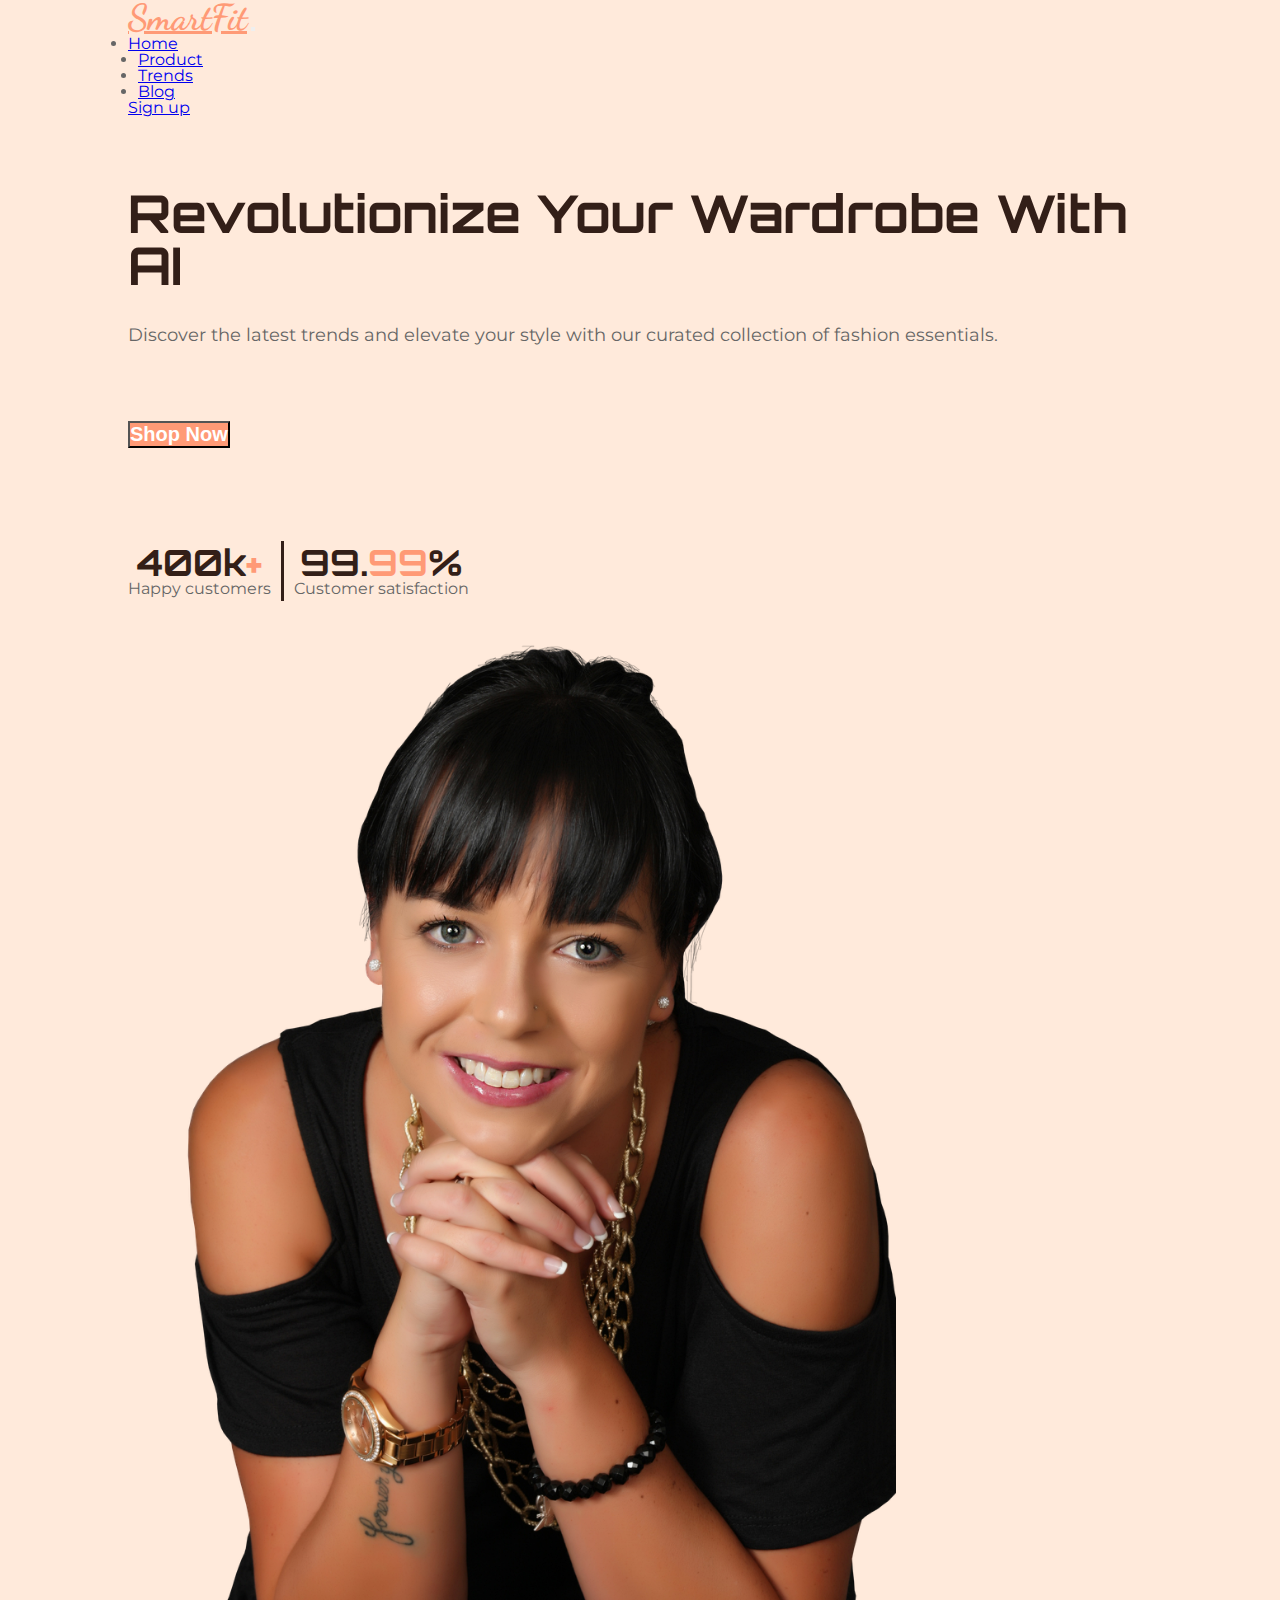
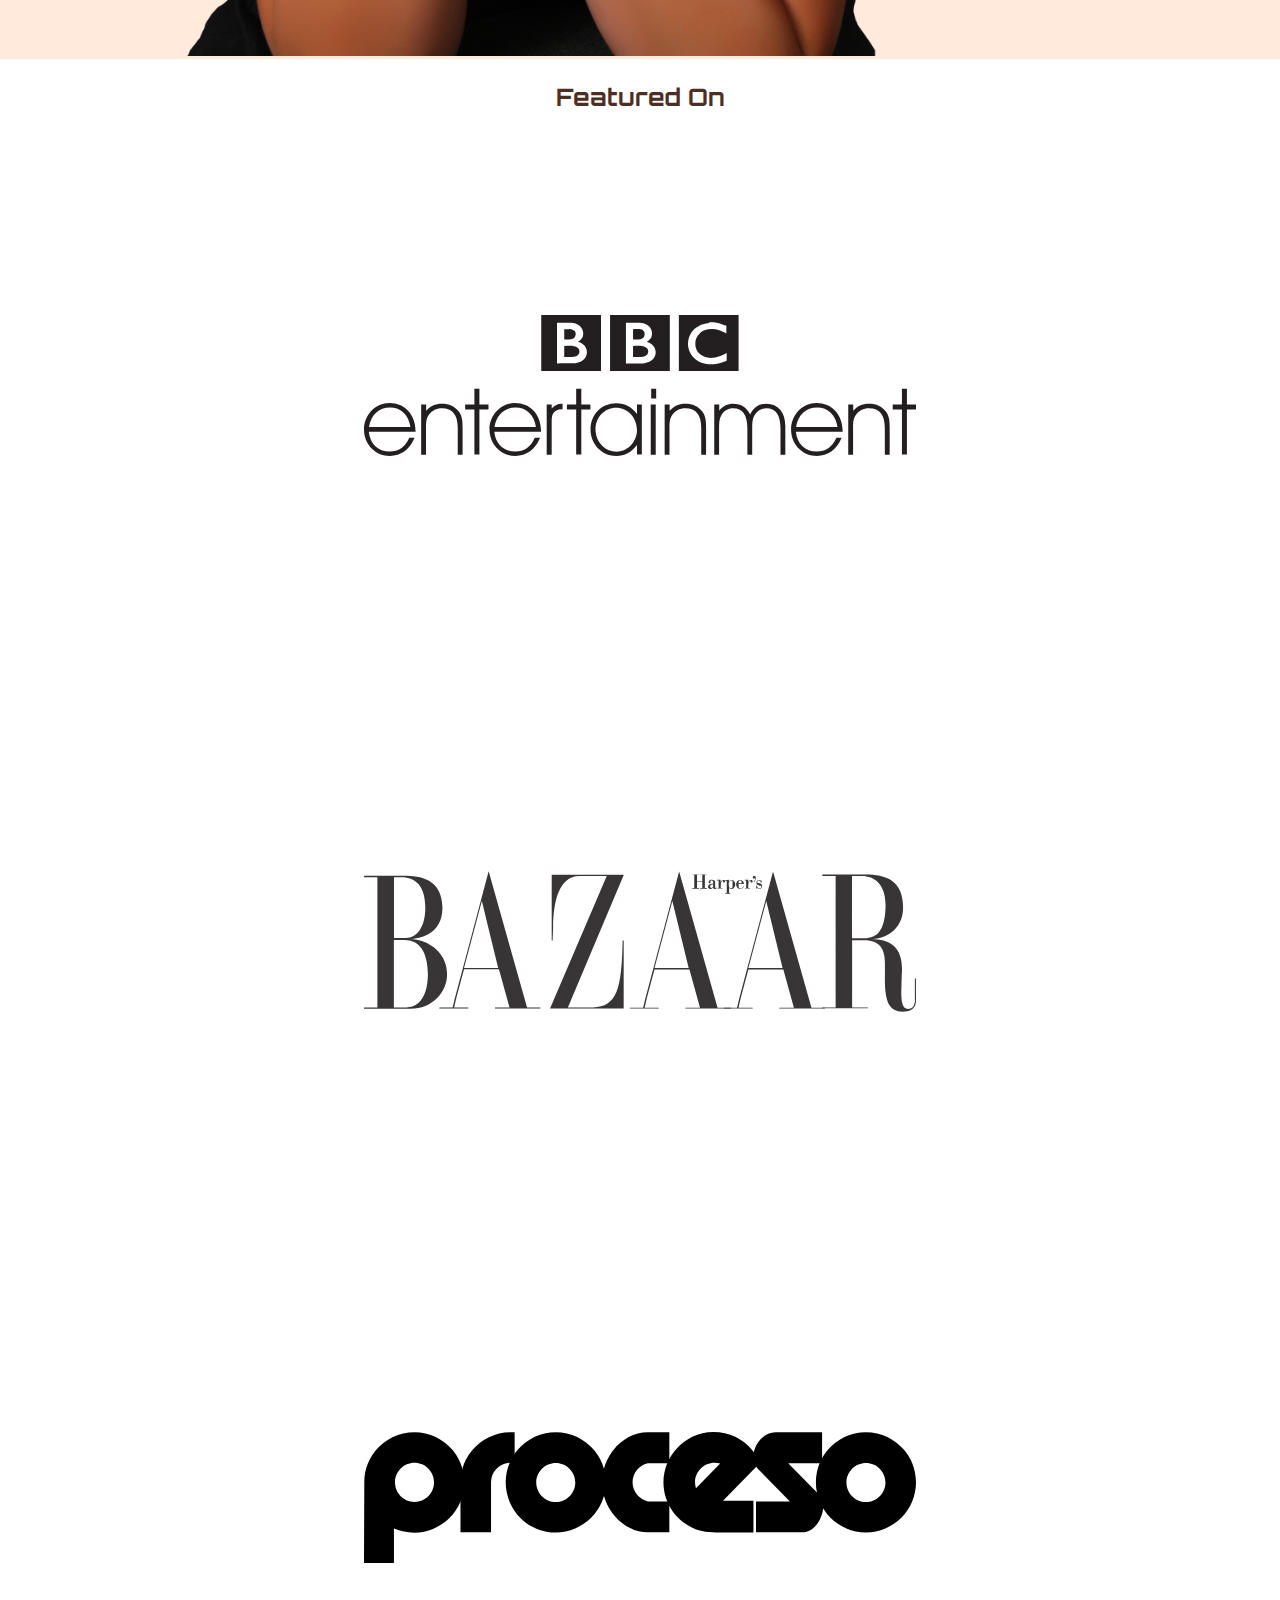
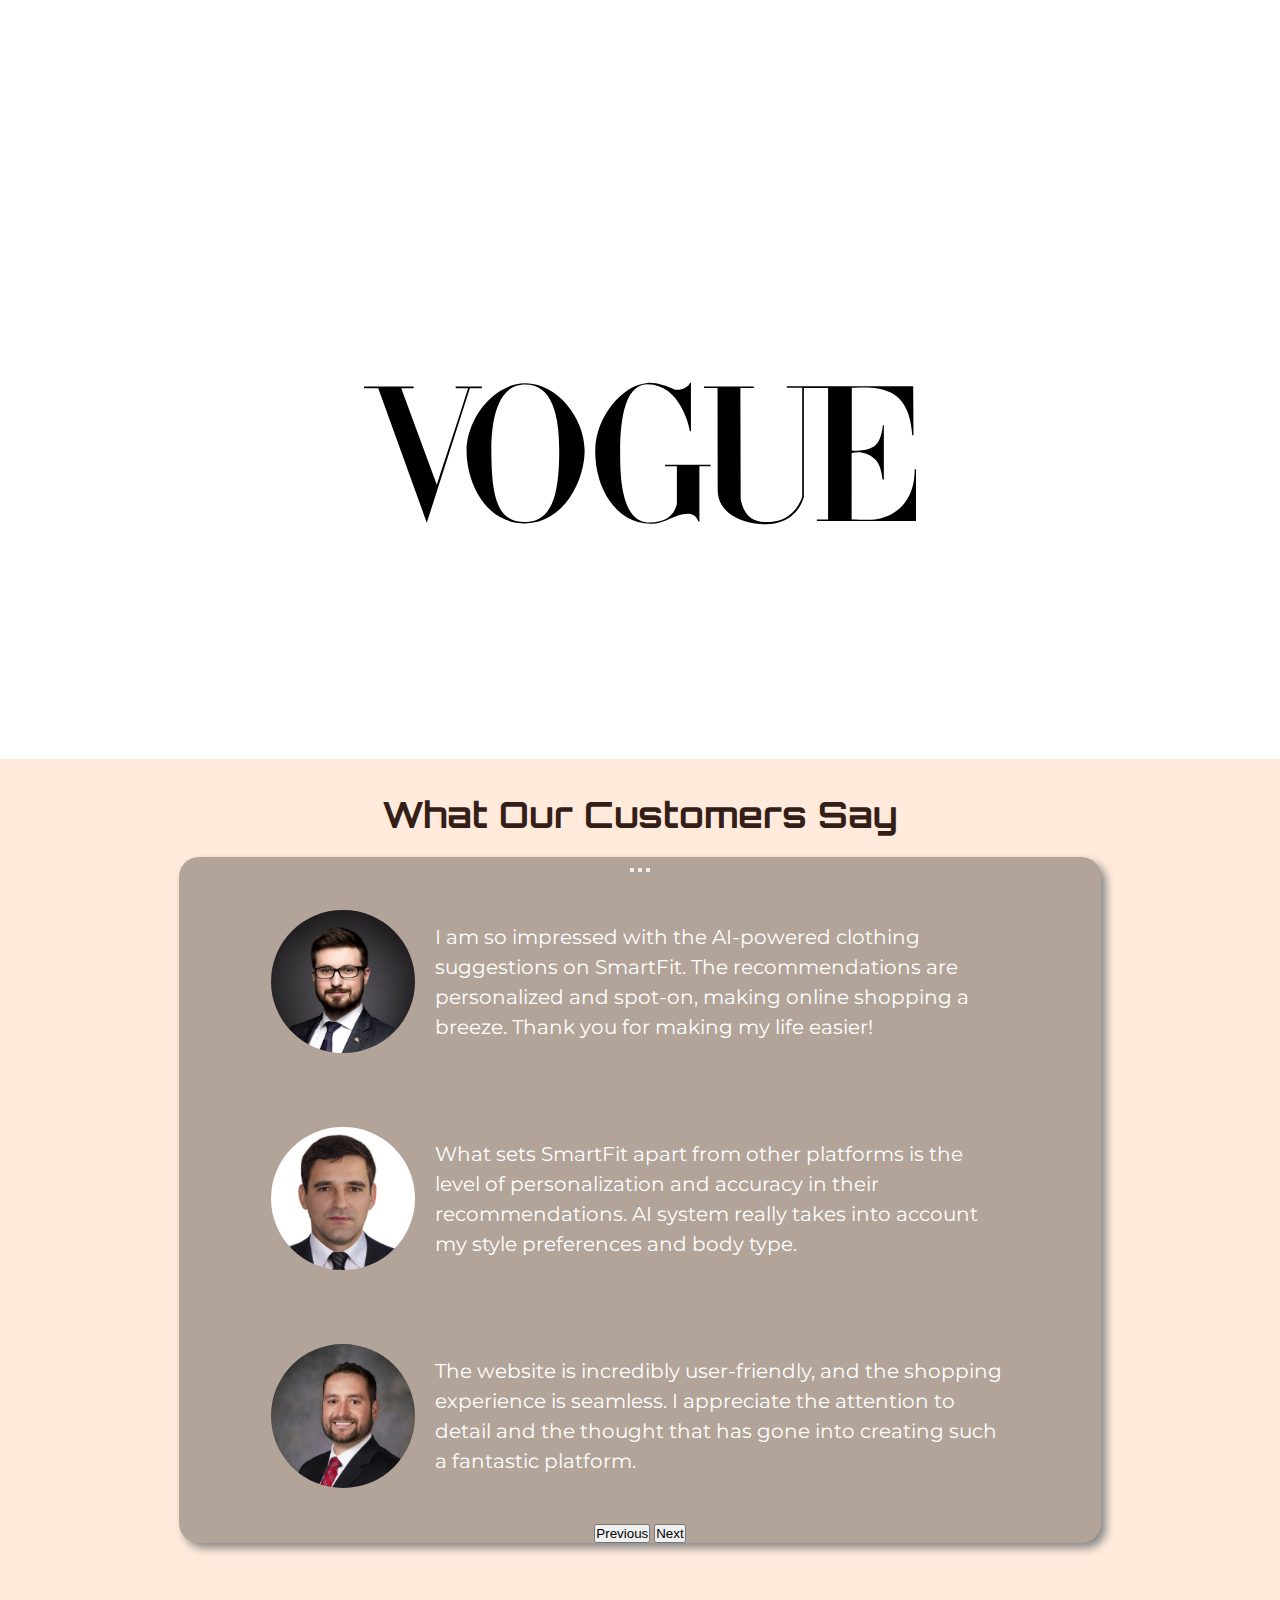
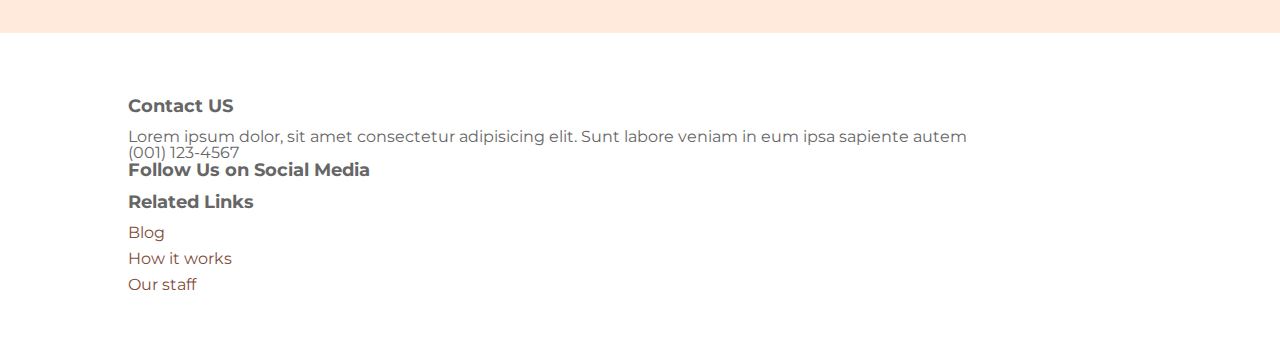
<file: index.html>
<!DOCTYPE html>
<html lang="en">
  <head>
    <meta charset="UTF-8" />
    <meta name="viewport" content="width=device-width, initial-scale=1.0" />
    <!-- Google Fonts -->
    <link rel="preconnect" href="https://fonts.googleapis.com" />
    <link rel="preconnect" href="https://fonts.gstatic.com" crossorigin />
    <link
      href="https://fonts.googleapis.com/css2?family=Dancing+Script:wght@400;700&family=Montserrat:wght@400;700;900&family=Orbitron:wght@400;700;900&display=swap"
      rel="stylesheet"
    />
    <!-- Font Aweseome -->
    <link
      rel="stylesheet"
      href="https://cdnjs.cloudflare.com/ajax/libs/font-awesome/6.4.0/css/all.min.css"
      integrity="sha512-iecdLmaskl7CVkqkXNQ/ZH/XLlvWZOJyj7Yy7tcenmpD1ypASozpmT/E0iPtmFIB46ZmdtAc9eNBvH0H/ZpiBw=="
      crossorigin="anonymous"
      referrerpolicy="no-referrer"
    />
    <!-- Bootstrap -->
    <link
      href="https://cdn.jsdelivr.net/npm/bootstrap@5.3.0/dist/css/bootstrap.min.css"
      rel="stylesheet"
      integrity="sha384-9ndCyUaIbzAi2FUVXJi0CjmCapSmO7SnpJef0486qhLnuZ2cdeRhO02iuK6FUUVM"
      crossorigin="anonymous"
    />
    <script
      src="https://cdn.jsdelivr.net/npm/bootstrap@5.3.0/dist/js/bootstrap.bundle.min.js"
      integrity="sha384-geWF76RCwLtnZ8qwWowPQNguL3RmwHVBC9FhGdlKrxdiJJigb/j/68SIy3Te4Bkz"
      crossorigin="anonymous"
    ></script>
    <!-- CSS -->
    <link rel="stylesheet" href="css/styles.css" />
    <title>Fashion project</title>
  </head>
  <body>
    <section id="title">
      <nav class="navbar navbar-expand-lg">
        <div class="container-fluid">
          <a class="navbar-brand" href="#">SmartFit</a>
          <button
            class="navbar-toggler"
            type="button"
            data-bs-toggle="collapse"
            data-bs-target="#navbarText"
            aria-controls="navbarText"
            aria-expanded="false"
            aria-label="Toggle navigation"
          >
            <span class="navbar-toggler-icon"></span>
          </button>
          <div class="collapse navbar-collapse" id="navbarText">
            <ul class="navbar-nav ms-auto me-auto mb-2 mb-lg-0">
              <li class="nav-item">
                <a class="nav-link active" aria-current="page" href="#">Home</a>
              </li>
              <li class="nav-item">
                <a class="nav-link" href="#">Product</a>
              </li>
              <li class="nav-item">
                <a class="nav-link" href="#">Trends</a>
              </li>
              <li class="nav-item">
                <a class="nav-link" href="#">Blog</a>
              </li>
            </ul>
            <span class="navbar-text">
              <!-- <i class="fa-solid fa-magnifying-glass"></i>
              <i class="fa-solid fa-cart-shopping"></i> -->
              <a class="nav-link" href="signup.html">Sign up</a>
            </span>
          </div>
        </div>
      </nav>
      <div class="row">
        <div class="hero-left col-lg-6">
          <h1 class="heading-primary">Revolutionize your wardrobe with AI</h1>
          <p class="hero-description">
            Discover the latest trends and elevate your style with our curated
            collection of fashion essentials.
          </p>
          <button type="button" class="btn btn-lg shop-button">
            Shop Now <i class="fa-light fa-arrow-up-right"></i>
          </button>
          <div class="customers-section">
            <div>
              <h3 class="heading-tertiary">
                400k<span class="orange-text">+</span>
              </h3>
              <p>Happy customers</p>
            </div>
            <div class="vertical-line"></div>
            <div>
              <h3 class="heading-tertiary">
                99.<span class="orange-text">99</span>%
              </h3>
              <p>Customer satisfaction</p>
            </div>
          </div>
        </div>
        <div class="hero-right col-lg-6">
          <img
            class="hero-image"
            src="images/girl-g59f316471_1280.png"
            alt=""
          />
        </div>
      </div>
    </section>
    <section id="featuredin">
      <div class="container-fluid featuredin-body">
        <h2 class="heading-quaternary">Featured On</h2>
        <div class="row">
          <div class="col-lg-3 col-md-6">
            <img
              class="brand-logo"
              src="images/brands/BBC-Entertainment-logo.svg"
              alt=""
            />
          </div>
          <div class="col-lg-3 col-md-6">
            <img
              class="brand-logo"
              src="images/brands/Harpers-Bazaar-logo.svg"
              alt=""
            />
          </div>
          <div class="col-lg-3 col-md-6">
            <img
              class="brand-logo"
              src="images/brands/Proceso-Magazine-logo.svg"
              alt=""
            />
          </div>
          <div class="col-lg-3 col-md-6">
            <img class="brand-logo" src="images/brands/VOGUE-logo.svg" alt="" />
          </div>
        </div>
      </div>
    </section>
    <section id="testimonial">
      <h2 class="testimonial-title heading-tertiary">What Our Customers Say</h2>
      <div class="container-fluid testimonial-card">
        <div id="carouselExampleIndicators" class="carousel slide">
          <div class="carousel-indicators">
            <button
              type="button"
              data-bs-target="#carouselExampleIndicators"
              data-bs-slide-to="0"
              class="active"
              aria-current="true"
              aria-label="Slide 1"
            ></button>
            <button
              type="button"
              data-bs-target="#carouselExampleIndicators"
              data-bs-slide-to="1"
              aria-label="Slide 2"
            ></button>
            <button
              type="button"
              data-bs-target="#carouselExampleIndicators"
              data-bs-slide-to="2"
              aria-label="Slide 3"
            ></button>
          </div>
          <div class="carousel-inner">
            <div class="carousel-item active">
              <div class="carousel-item-inner">
                <img
                  class="customer-image"
                  src="images/faces/person1.JPEG"
                  alt=""
                />
                <p class="carousel-text">
                  I am so impressed with the AI-powered clothing suggestions on
                  SmartFit. The recommendations are personalized and spot-on,
                  making online shopping a breeze. Thank you for making my life
                  easier!
                </p>
              </div>
            </div>
            <div class="carousel-item">
              <div class="carousel-item-inner">
                <img
                  class="customer-image"
                  src="images/faces/person2.JPEG"
                  alt=""
                />

                <p class="carousel-text">
                  What sets SmartFit apart from other platforms is the level of
                  personalization and accuracy in their recommendations. AI
                  system really takes into account my style preferences and body
                  type.
                </p>
              </div>
            </div>
            <div class="carousel-item">
              <div class="carousel-item-inner">
                <img
                  class="customer-image"
                  src="images/faces/person3.JPEG"
                  alt=""
                />

                <p class="carousel-text">
                  The website is incredibly user-friendly, and the shopping
                  experience is seamless. I appreciate the attention to detail
                  and the thought that has gone into creating such a fantastic
                  platform.
                </p>
              </div>
            </div>
          </div>
          <button
            class="carousel-control-prev"
            type="button"
            data-bs-target="#carouselExampleIndicators"
            data-bs-slide="prev"
          >
            <span class="carousel-control-prev-icon" aria-hidden="true"></span>
            <span class="visually-hidden">Previous</span>
          </button>
          <button
            class="carousel-control-next"
            type="button"
            data-bs-target="#carouselExampleIndicators"
            data-bs-slide="next"
          >
            <span class="carousel-control-next-icon" aria-hidden="true"></span>
            <span class="visually-hidden">Next</span>
          </button>
        </div>
      </div>
    </section>
    <section id="footer">
      <div class="row gx-5 gy-4">
        <div class="col-md-4">
          <h4 class="heading-footer">Contact US</h4>
          <p>
            Lorem ipsum dolor, sit amet consectetur adipisicing elit. Sunt
            labore veniam in eum ipsa sapiente autem
          </p>
          <p><i class="fa-solid fa-phone"></i> (001) 123-4567</p>
        </div>
        <div class="col-md-4">
          <h4 class="heading-footer">Follow Us on Social Media</h4>
          <div class="social-icons">
            <i class="social-icon fa-brands fa-instagram"></i>
            <i class="social-icon fa-brands fa-twitter"></i>
            <i class="social-icon fa-brands fa-facebook"></i>
            <i class="social-icon fa-brands fa-linkedin-in"></i>
          </div>
        </div>
        <div class="col-md-4">
          <h4 class="heading-footer">Related Links</h4>
          <div class="footer-related-links">
            <a class="related-link" href="">Blog</a>
            <a class="related-link" href="">How it works</a>
            <a class="related-link" href="">Our staff</a>
          </div>
        </div>
      </div>
    </section>
  </body>
</html>
</file>
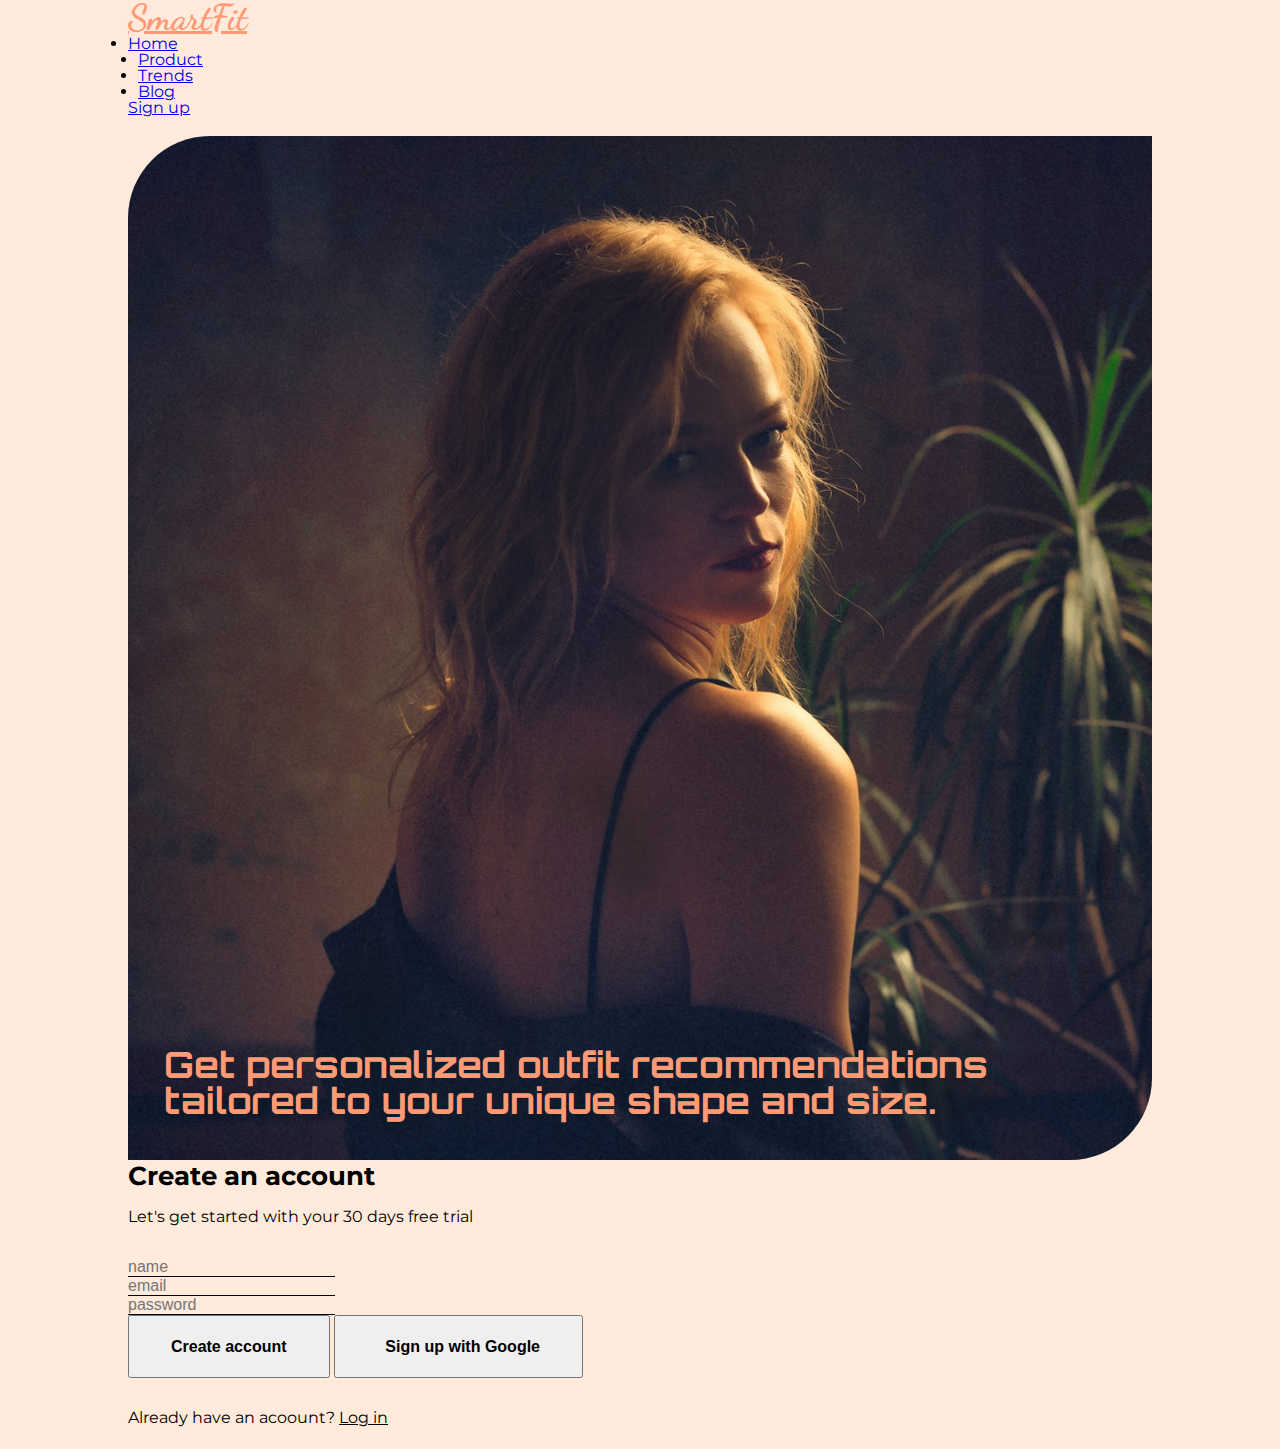
<file: signup.html>
<!DOCTYPE html>
<html lang="en">
  <head>
    <meta charset="UTF-8" />
    <meta name="viewport" content="width=device-width, initial-scale=1.0" />
    <!-- Google Fonts -->
    <link rel="preconnect" href="https://fonts.googleapis.com" />
    <link rel="preconnect" href="https://fonts.gstatic.com" crossorigin />
    <link
      href="https://fonts.googleapis.com/css2?family=Dancing+Script:wght@400;700&family=Montserrat:wght@400;700;900&family=Orbitron:wght@400;700;900&display=swap"
      rel="stylesheet"
    />
    <!-- Bootstrap -->
    <link
      href="https://cdn.jsdelivr.net/npm/bootstrap@5.3.0/dist/css/bootstrap.min.css"
      rel="stylesheet"
      integrity="sha384-9ndCyUaIbzAi2FUVXJi0CjmCapSmO7SnpJef0486qhLnuZ2cdeRhO02iuK6FUUVM"
      crossorigin="anonymous"
    />
    <script
      src="https://cdn.jsdelivr.net/npm/bootstrap@5.3.0/dist/js/bootstrap.bundle.min.js"
      integrity="sha384-geWF76RCwLtnZ8qwWowPQNguL3RmwHVBC9FhGdlKrxdiJJigb/j/68SIy3Te4Bkz"
      crossorigin="anonymous"
    ></script>

    <!-- Font Aweseome -->
    <link
      rel="stylesheet"
      href="https://cdnjs.cloudflare.com/ajax/libs/font-awesome/6.4.0/css/all.min.css"
      integrity="sha512-iecdLmaskl7CVkqkXNQ/ZH/XLlvWZOJyj7Yy7tcenmpD1ypASozpmT/E0iPtmFIB46ZmdtAc9eNBvH0H/ZpiBw=="
      crossorigin="anonymous"
      referrerpolicy="no-referrer"
    />

    <link rel="stylesheet" href="signup_styles.css" />
    <title>Document</title>
  </head>
  <body>
    <nav class="navbar navbar-expand-lg">
      <div class="container-fluid">
        <a class="navbar-brand" href="index.html">SmartFit</a>
        <button
          class="navbar-toggler"
          type="button"
          data-bs-toggle="collapse"
          data-bs-target="#navbarText"
          aria-controls="navbarText"
          aria-expanded="false"
          aria-label="Toggle navigation"
        >
          <span class="navbar-toggler-icon"></span>
        </button>
        <div class="collapse navbar-collapse" id="navbarText">
          <ul class="navbar-nav ms-auto me-auto mb-2 mb-lg-0">
            <li class="nav-item">
              <a class="nav-link active" aria-current="page" href="#">Home</a>
            </li>
            <li class="nav-item">
              <a class="nav-link" href="#">Product</a>
            </li>
            <li class="nav-item">
              <a class="nav-link" href="#">Trends</a>
            </li>
            <li class="nav-item">
              <a class="nav-link" href="#">Blog</a>
            </li>
          </ul>
          <span class="navbar-text">
            <a class="nav-link" href="signup.html">Sign up</a>
            <!-- <i class="fa-solid fa-magnifying-glass"></i>
            <i class="fa-solid fa-cart-shopping"></i> -->
          </span>
        </div>
      </div>
    </nav>
    <section id="signup">
      <div class="row signup-inner">
        <div class="signup-inner-left col-lg-8">
          <img
            class="signup-image"
            src="images/sign up/pexels-raitis-raitums-10305035.jpg"
            alt=""
          />
          <p class="signup-image-desc">
            Get personalized outfit recommendations tailored to your unique
            shape and size.
          </p>
        </div>
        <div class="signup-inner-right col-lg-4 col-md-12">
          <div class="container">
            <h3>Create an account</h3>
            <p>Let's get started with your 30 days free trial</p>
            <form action="">
              <div class="mb-3">
                <!-- <label for="exampleInputName1" class="form-label">Name</label> -->
                <input
                  type="text"
                  placeholder="name"
                  class="signup-input form-control"
                  id="exampleInputName1"
                />
              </div>
              <div class="mb-3">
                <!-- <label for="exampleInputEmail1" class="form-label"
                  >Email address</label
                > -->
                <input
                  type="email"
                  class="signup-input form-control"
                  placeholder="email"
                  id="exampleInputEmail1"
                  aria-describedby="emailHelp"
                />
              </div>
              <div class="mb-3">
                <!-- <label for="exampleInputPassword1" class="form-label"
                  >Password</label
                > -->
                <input
                  type="password"
                  placeholder="password"
                  class="signup-input form-control"
                  id="exampleInputPassword1"
                />
              </div>
              <div class="d-grid gap-2 my-5">
                <button class="signup-btn btn btn-dark" type="button">
                  Create account
                </button>
                <button class="signup-btn btn btn-dark" type="button">
                  <i class="fa-brands fa-google"></i>&nbsp; Sign up with Google
                </button>
              </div>
            </form>
            <p class="text-center">
              Already have an acoount? <a class="login-link" href="#">Log in</a>
            </p>
          </div>
        </div>
      </div>
    </section>
  </body>
</html>
</file>
<file: css/styles.css>
/* --- 01 TYPOGRAPHY SYSTEM

- Font sizes (px)
10 / 12 / 14 / 16 / 18 / 20 / 24 / 30 / 36 / 44 / 52 / 62 / 74 / 86 / 98

- Font weights
Default: 400
Medium: 500
Semi-bold: 600
Bold: 700

- Line heights
Default: 1
Small: 1.05
Medium: 1.2
Paragraph default: 1.6

- Letter spacing
-0.5px
0.75px */

/* General Reusable Rules */

html {
  font-size: 62.5%;
}

* {
  margin: 0;
  padding: 0;
}

body {
  font-family: "Montserrat", sans-serif;
  font-size: 1.6rem;
  line-height: 1;
  color: #666666;
  background-color: #ffeadb;
}

.heading-primary,
.heading-tertiary,
.heading-quaternary {
  font-family: "Orbitron", sans-serif;
  color: #331f18;
  font-weight: 700;
}

.heading-primary {
  font-size: 5.2rem;
  text-transform: capitalize;
  margin: 3rem 0;
}

.heading-tertiary {
  font-size: 3.6rem;
}

.heading-quaternary {
  font-size: 2.4rem;
  color: #4c2e23;
}

.heading-footer {
  font-size: 1.8rem;
  margin-bottom: 1.4rem;
  font-weight: 700;
}

.vertical-line {
  border-right: 3px solid #331f18;
  height: 6rem;
  margin: 0 10px;
}

.orange-text {
  color: #ff9a76;
}

/* Containers */

.container-fluid {
  padding: 0;
}

/* Title Section */

#title {
  padding: 0 10%;
}

/* Navbar section */
.navbar-brand {
  color: #ff9a76;
  font-family: "Dancing Script", cursive;
  font-weight: 700;
  font-size: 3.6rem;
}

.nav-item {
  margin: 0 1rem;
}

.nav-item:first-child {
  margin-left: 0;
}

.nav-item:last-child {
  margin-right: 0;
}

/* Hero Section */

.hero-left {
  padding-top: 4%;
}

.hero-description {
  font-size: 1.8rem;
  line-height: 1.6;
}

.hero-image {
  width: 75%;
}

.shop-button {
  font-size: 2rem;
  font-weight: 700;
  display: block;
  background-color: #ff9a76;
  color: #fff;
  margin: 7% 0 9%;
}

.shop-button:hover {
  background-color: #e68b6a;
  color: #fff;
}

.customers-section {
  display: flex;
  justify-content: flex-start;
  align-items: center;
  text-align: center;
}

/* Featured-In Section */

.featuredin-body {
  text-align: center;
  background-color: #fff;

  padding: 2% 14%;
}

.brand-logo {
  width: 60%;
}

/* Testimonial Section */

#testimonial {
  text-align: center;
  padding: 3% 14% 7%;
  background-color: #ffeadb;
}

.testimonial-title {
  margin-bottom: 2.4rem;
}

.testimonial-card {
  background-color: #b3a499;
  border-radius: 20px;
  box-shadow: 5px 5px 8px #888888;
}

.carousel-item-inner {
  display: grid;
  grid-template-columns: 1fr 4fr;
  align-items: center;
  column-gap: 2rem;
  padding: 4% 10%;
}

.carousel-text {
  text-align: left;
  font-size: 2rem;
  line-height: 1.5;
  color: #fff;
}

.customer-image {
  width: 100%;
  border-radius: 50%;
}

/* Footer Section */

#footer {
  padding: 5% 10%;
  background-color: #fff;
}

.social-icons {
  display: flex;
  gap: 1.6rem;
}

.social-icon {
  font-size: 2rem;
}

.footer-related-links {
  display: flex;
  flex-direction: column;
  gap: 1rem;
}

.related-link {
  text-decoration: none;
  color: #804d3b;
  font-size: 1.6rem;
}

@media (min-width: 992px) and (max-width: 1270px) {
  .heading-primary {
    font-size: 3.6rem;
  }

  .heading-tertiary {
    font-size: 3rem;
    letter-spacing: 1px;
  }

  .hero-image {
    width: 85%;
  }
}

@media (max-width: 992px) {
  body {
    text-align: center;
  }

  .navbar {
    text-align: left;
  }

  .nav-item {
    margin: 0;
  }

  .customers-section {
    justify-content: center;
  }

  .shop-button {
    margin: 7% auto 9%;
  }
}

@media (max-width: 524px) {
  .heading-primary {
    font-size: 3.6rem;
  }

  .heading-tertiary {
    font-size: 2.4rem;
  }

  .heading-quaternary {
    font-size: 2rem;
  }

  .heading-footer {
    font-size: 1.6rem;
  }

  .brand-logo {
    width: 35%;
  }

  .carousel-item-inner {
    grid-template-columns: 1fr;
    justify-items: center;
    align-items: center;
    padding: 4% 10%;
  }

  .carousel-text {
    grid-row: 1 / 2;
    text-align: center;
    font-size: 1.4rem;
  }

  .customer-image {
    width: 35%;
    margin-bottom: 2rem;
  }

  .social-icons {
    justify-content: center;
  }
}
</file>
<file: signup_styles.css>
/* --- 01 TYPOGRAPHY SYSTEM

- Font sizes (px)
10 / 12 / 14 / 16 / 18 / 20 / 24 / 30 / 36 / 44 / 52 / 62 / 74 / 86 / 98

- Font weights
Default: 400
Medium: 500
Semi-bold: 600
Bold: 700

- Line heights
Default: 1
Small: 1.05
Medium: 1.2
Paragraph default: 1.6

- Letter spacing
-0.5px
0.75px */

/* General Reusable Rules */

html {
  font-size: 62.5%;
}

* {
  margin: 0;
  padding: 0;
}

body {
  font-family: "Montserrat", sans-serif;
  font-size: 1.6rem;
  line-height: 1;
  /* color: #666666; */
  background-color: #ffeadb;
  padding: 0 10%;
}

/* Containers */

.container-fluid {
  padding: 0;
}

/* Navbar section */
.navbar-brand {
  color: #ff9a76;
  font-family: "Dancing Script", cursive;
  font-weight: 700;
  font-size: 3.6rem;
}

.nav-item {
  margin: 0 1rem;
}

.nav-item:first-child {
  margin-left: 0;
}

.nav-item:last-child {
  margin-right: 0;
}
/* ----------------- */

#signup {
  padding: 2% 0;
}

.signup-inner {
  align-items: center;
}

.signup-inner-left {
  position: relative;
}

.signup-image {
  width: 100%;
  border-radius: 8% 0 8%;
}

.signup-image-desc {
  position: absolute;
  bottom: 4.4rem;
  left: 3.6rem;
  color: #ff9a76;

  font-family: "Orbitron", sans-serif;
  font-weight: 700;
  font-size: 3.6rem;
}

form {
  margin: 3rem 0;
}

.signup-inner-right h3 {
  font-size: 2.6rem;
  margin-bottom: 1.8rem;
  font-weight: 700;
}

.signup-inner-right p {
  line-height: 1.3;
}

.signup-input {
  border-radius: 0;
  font-size: 1.6rem;
  background-color: #ffeadb;
  border: none;
  border-bottom: 1px solid black;
  transition: all 0.2s;
}

.signup-input:focus {
  font-size: 2rem;
  background-color: #ffeadb;
  border-color: #000;
  box-shadow: 0 1px 0 0 rgb(0, 0, 0);
  transition: all 0.2s;
}

.signup-btn {
  font-size: 1.6rem;
  font-weight: 700;
  padding: 2% 4%;
}

.login-link:link,
.login-link:visited {
  color: #000;
  cursor: pointer;
  transition: all 0.5s;
}
.login-link:active,
.login-link:hover {
  transition: all 0.5s;
  color: #666;
}

@media (max-width: 1150px) {
  .signup-image-desc {
    font-size: 3rem;
  }
}

@media (max-width: 992px) {
  .signup-inner-left {
    margin-bottom: 2.4rem;
  }

  .nav-item {
    margin: 0;
  }
}
@media (max-width: 576px) {
  #signup {
    margin-top: 3rem;
  }
  .signup-inner-left {
    display: none;
  }

  .signup-input {
    font-size: 1.6rem;
  }
}
</file>
